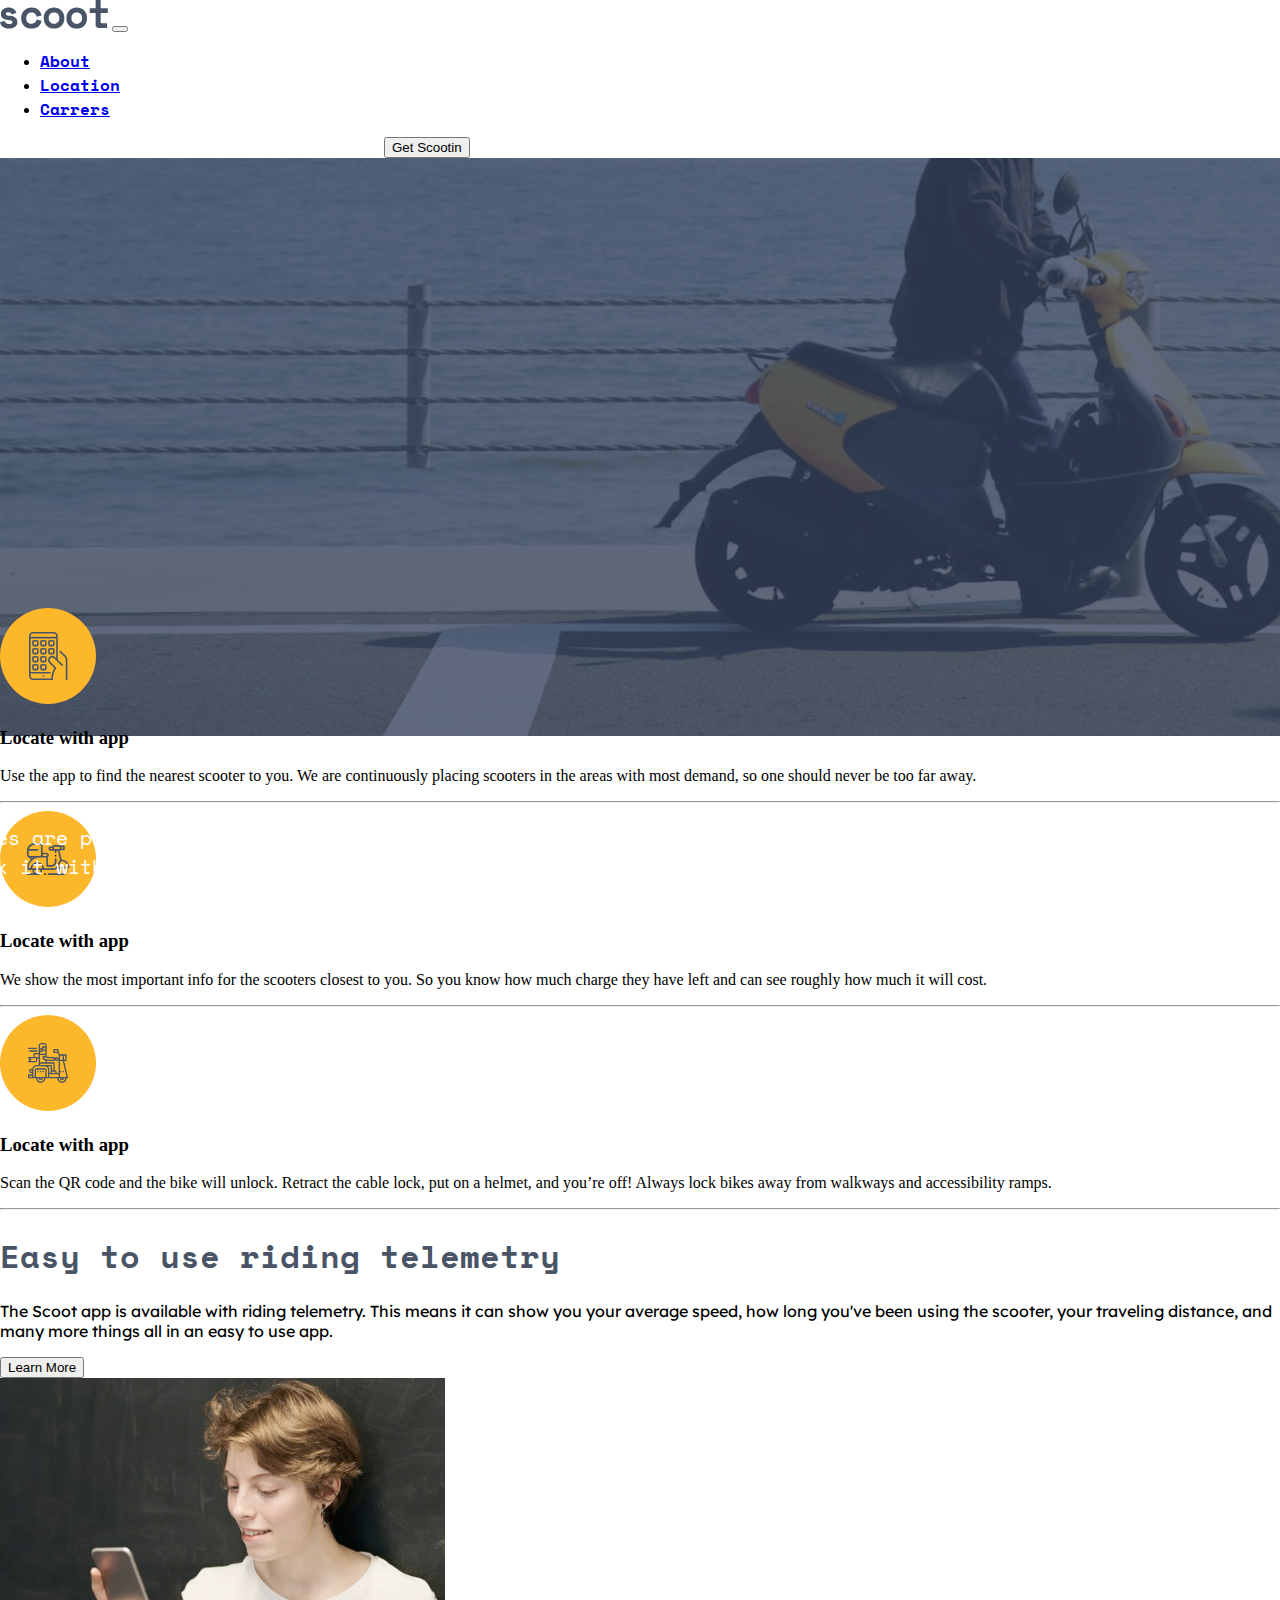
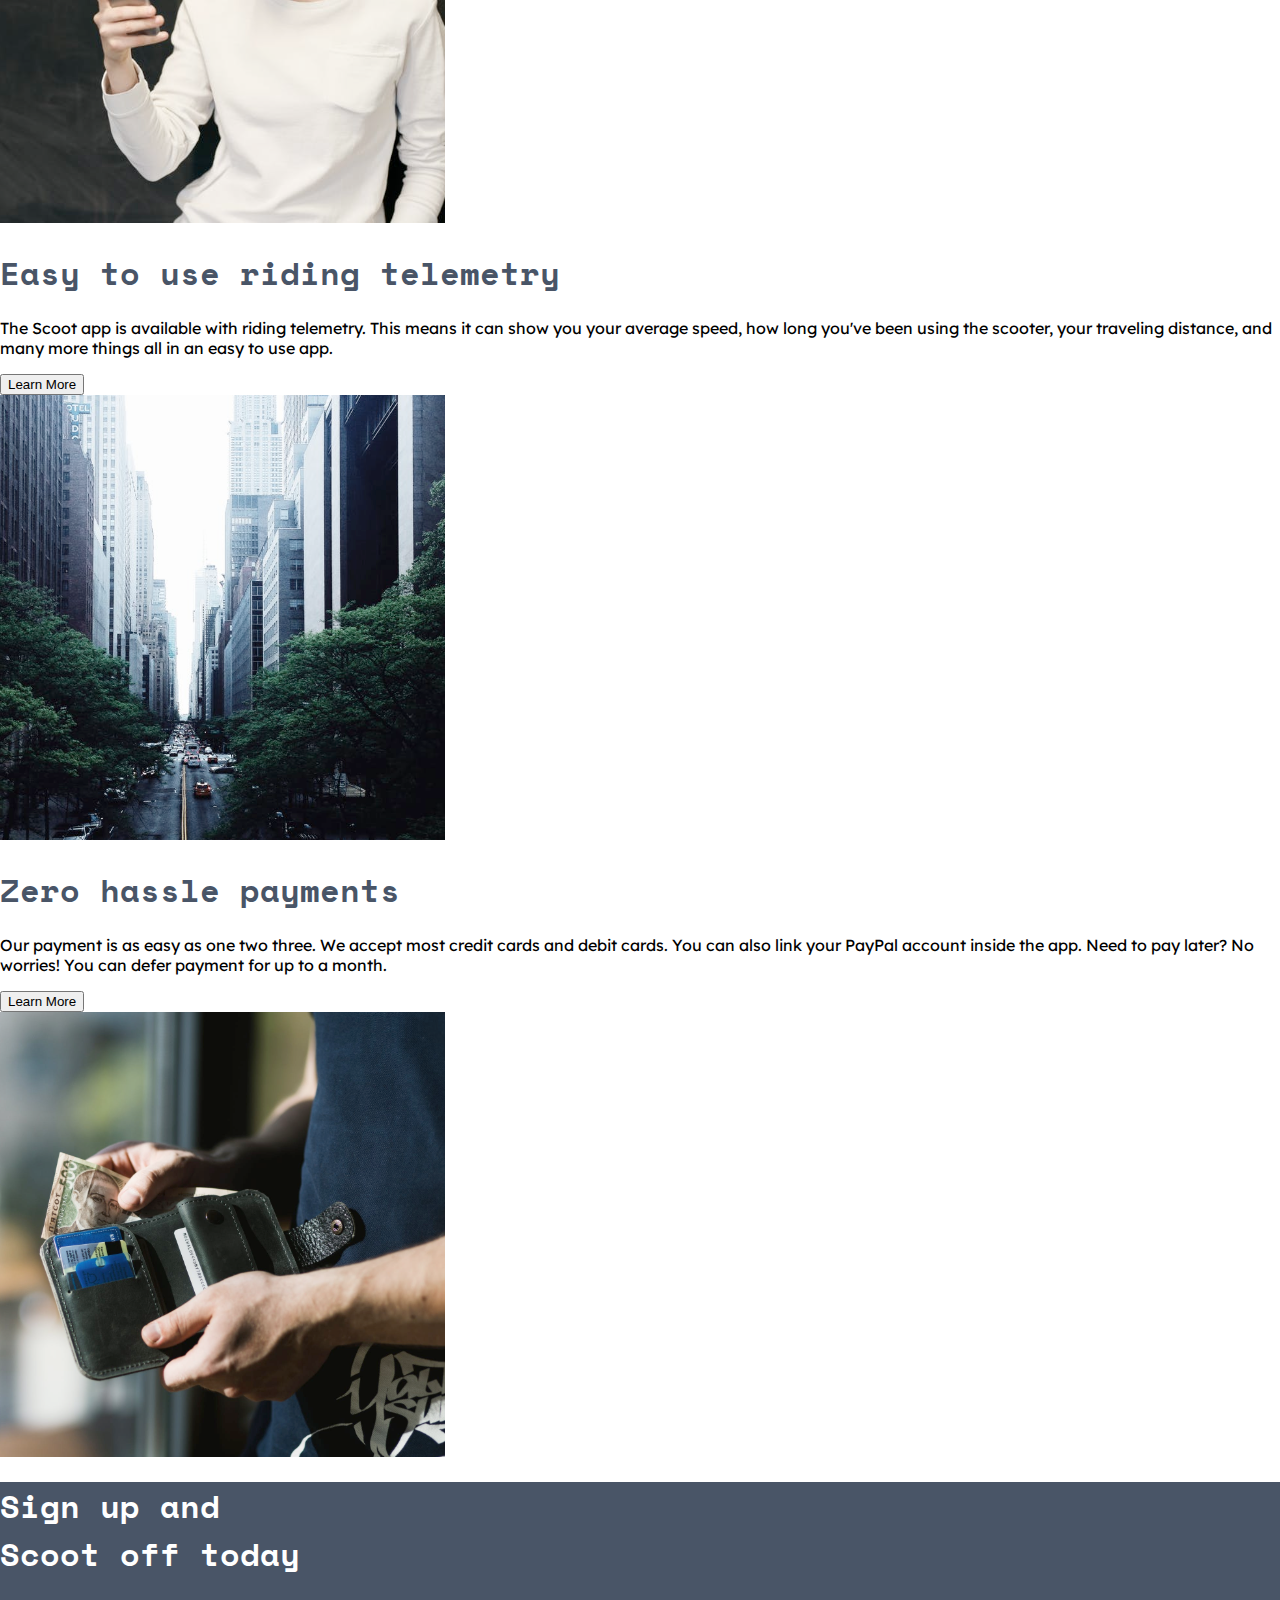
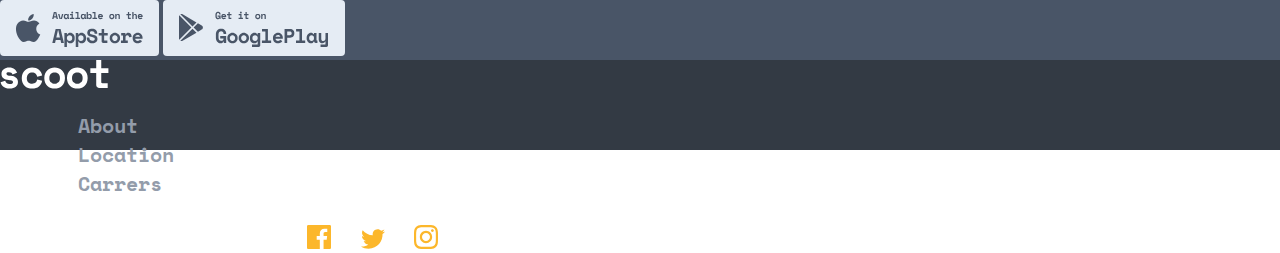
<file: index.html>
<!DOCTYPE html>
<html lang="en">
<head>
    <meta charset="UTF-8">
    <meta name="viewport" content="width=device-width, initial-scale=1.0">
    <link rel="stylesheet" href="style.css">
    <link href="https://cdn.jsdelivr.net/npm/bootstrap@5.1.3/dist/css/bootstrap.min.css" rel="stylesheet" integrity="sha384-1BmE4kWBq78iYhFldvKuhfTAU6auU8tT94WrHftjDbrCEXSU1oBoqyl2QvZ6jIW3" crossorigin="anonymous">
    <script src="https://cdn.jsdelivr.net/npm/bootstrap@5.1.3/dist/js/bootstrap.bundle.min.js" integrity="sha384-ka7Sk0Gln4gmtz2MlQnikT1wXgYsOg+OMhuP+IlRH9sENBO0LRn5q+8nbTov4+1p" crossorigin="anonymous"></script>
    <title>Document</title>
</head>
<body>
  <div class="container">
    <nav class="navbar navbar-expand-lg navbar-light bg-white align-items-center">
      <div class="container-fluid">
        <a class="navbar-brand" href="#"><img class="img-fluid" src="assets/images/scoot.svg" alt=""></a>
        <button class="navbar-toggler" type="button" data-bs-toggle="collapse" data-bs-target="#navbarNav" aria-controls="navbarNav" aria-expanded="false" aria-label="Toggle navigation">
          <span class="navbar-toggler-icon "></span>
        </button>
        <div class="collapse navbar-collapse order-md-2" id="navbarNav">
          <ul class="navbar-nav">
            <li class="nav-item">
              <a class="nav-link active ms-md-5 text-black-50" style="font-family: Space Mono; font-weight: bold;" aria-current="page" href="about.html">About</a>
            </li>
            <li class="nav-item">
              <a class="nav-link active ms-md-5 text-black-50" style="font-family: Space Mono; font-weight: bold;" aria-current="page" href="locations.html">Location</a>              
            </li>
            <li class="nav-item">
              <a class="nav-link active ms-md-5 text-black-50" style="font-family: Space Mono; font-weight: bold;" aria-current="page" href="carrers.html">Carrers</a>
            </li>
          </ul>
          <button type="button" class="btn btn-warning text-white buton">Get Scootin</button>
        </div>
        
      </div>
      
    </nav>
  </div>
  
    <div class="container-fluid">
        <div class="col-md-12">
            <div id="carouselExampleSlidesOnly" class="carousel slide s0" data-bs-ride="carousel">
                <div class="carousel-inner vh-md-50  ">
            <img class="img-fluid img0" src="assets/images/Bitmap.svg" alt="">
            <div class="position-absolute div0 " >
              <p class="m0 text-break">Scooter sharing <br> made simple</p>
              <p class="m1 text-break" >Scoot takes the hassle out of urban mobility. Our bikes  are placed in convenient locations in each of our cities.  Use our app to locate the nearest bike, unlock it with a  tap, and you’re away!</p>
              <button type="button" class="btn btn-warning text-white text-center">Get Scootin</button>
            </div>
                </div>
            </div></div></div>
          </div> 
    </div>
        
    <div class="container-fluid mt-5">
        <div class="row d-flex justify-content-around">
            <div class="col-md-3 ">
                <img src="assets/images/Group 8.svg" alt="">
                <h3 class="mt-4">Locate with app</h3>
                <p class="mt-4">Use the app to find the nearest scooter to you. We are continuously placing scooters in the areas with most demand, so one should never be too far away. </p><hr>
            </div>
            <div class="col-md-3 ">
                <img src="assets/images/Group 9.svg" alt="">
                <h3 class="mt-4">Locate with app</h3>
                <p class="mt-4">We show the most important info for the scooters closest to you. So you know how much charge they have left and can see roughly how much it will cost. </p><hr>
            </div>
            <div class="col-md-3 ">
                <img src="assets/images/Group 10.svg" alt="">
                <h3 class="mt-4 ">Locate with app</h3>
                <p class="mt-4">Scan the QR code and the bike will unlock. Retract the cable lock, put on a helmet, and you’re off! Always lock bikes away from walkways and accessibility ramps. </p><hr>
            </div>
        </div>
    </div>
    <div class="container mt-5">
      <div class="row mt-5">
        <div class="col-md-12 mt-5 d-md-flex">
          <div class="col-md-6 mt-5 ">
            <h1 style="font-family: Space Mono; font-weight: bold; color: #495567;">Easy to use riding telemetry</h1>
            <p class="text-black-50 mt-3" style="font-family: Lexend Deca;">The Scoot app is available with riding telemetry. This means it can show you your average speed, how long you've been using the scooter, your traveling distance, and many more things all in an easy to use app.</p>
            <button type="button" class="btn btn-warning text-white text-center mt-3">Learn More</button>
          </div>
          <div class="col-md-6 col-8 ms-md-5 ms-5"><img class="ms-md-5 img-fluid rounded-circle" src="assets/images/Bitmap1.svg" alt=""></div>
        </div>

        <div class="col-md-12 mt-5 d-md-flex">
          <div class="col-md-6 mt-5 order-1">
            <h1 style="font-family: Space Mono; font-weight: bold; color: #495567;">Easy to use riding telemetry</h1>
            <p class="text-black-50 mt-3" style="font-family: Lexend Deca;">The Scoot app is available with riding telemetry. This means it can show you your average speed, how long you've been using the scooter, your traveling distance, and many more things all in an easy to use app.</p>
            <button type="button" class="btn btn-warning text-white text-center mt-3">Learn More</button>
          </div>
          <div class="col-md-6 col-8 ms-md-5 ms-5"><img class="ms-md-5 img-fluid rounded-circle" src="assets/images/Bitmap2.svg" alt=""></div>
        </div>
        
        

        <div class="col-md-12 mt-5 d-md-flex">
          <div class="col-md-6 mt-5">
            <h1 style="font-family: Space Mono; font-weight: bold; color: #495567;">Zero hassle payments</h1>
            <p class="text-black-50 mt-3" style="font-family: Lexend Deca;">Our payment is as easy as one two three. We accept most credit cards and debit cards. You can also link your PayPal account inside the app. Need to pay later? No worries! You can defer payment for up to a month.</p>
            <button type="button" class="btn btn-warning text-white text-center mt-3">Learn More</button>
          </div>
          <div class="col-md-6 col-8 ms-md-5 ms-5"><img class="ms-md-5 img-fluid rounded-circle" src="assets/images/Bitmap 3.svg" alt=""></div>
        </div>
      </div>
    </div>
    <div class="container-fluid footer py-5 mt-5">
    <div class="container mt-5">
      <div class="row">
        <div class="col-md-12 d-md-flex justify-content-center text-center">
          <div class="col-md-6"><h1 class="mb-5 mb-5" style="font-family: Space Mono; font-weight: bold; color: white;">Sign up and <br> Scoot off today</h1></div>
          <div class="col-md-3 d-flex">
            <img class="img-fluid mb-md-3 " src="assets/images/Group 28.svg" alt="">
            <img class="img-fluid mb-md-3 ms-3" src="assets/images/Group 28 Copy.svg" alt="">
          </div>
        </div>
      </div>
    </div>
  </div>
  <div class="container-fluid footer1">
    <div class="container d-md-flex justify-content-md-between ">
      <img class="img-fluid mt-4 img1 " src="assets/images/scoot1.svg" alt="">
      <ul class="ul1 d-md-flex mt-4">
        <li class="m2">About</li>
        <li class="m2">Location</li>
        <li class="m2">Carrers</li>
      </ul>
      <div class="div3">
      <img class="re1" src="assets/images/Path.svg" alt="">
      <img class="re1" src="assets/images/Path (1).svg" alt="">
      <img class="re1" src="assets/images/Shape.svg" alt=""></div>
    </div>
    
    
</body>
</html>
</file>
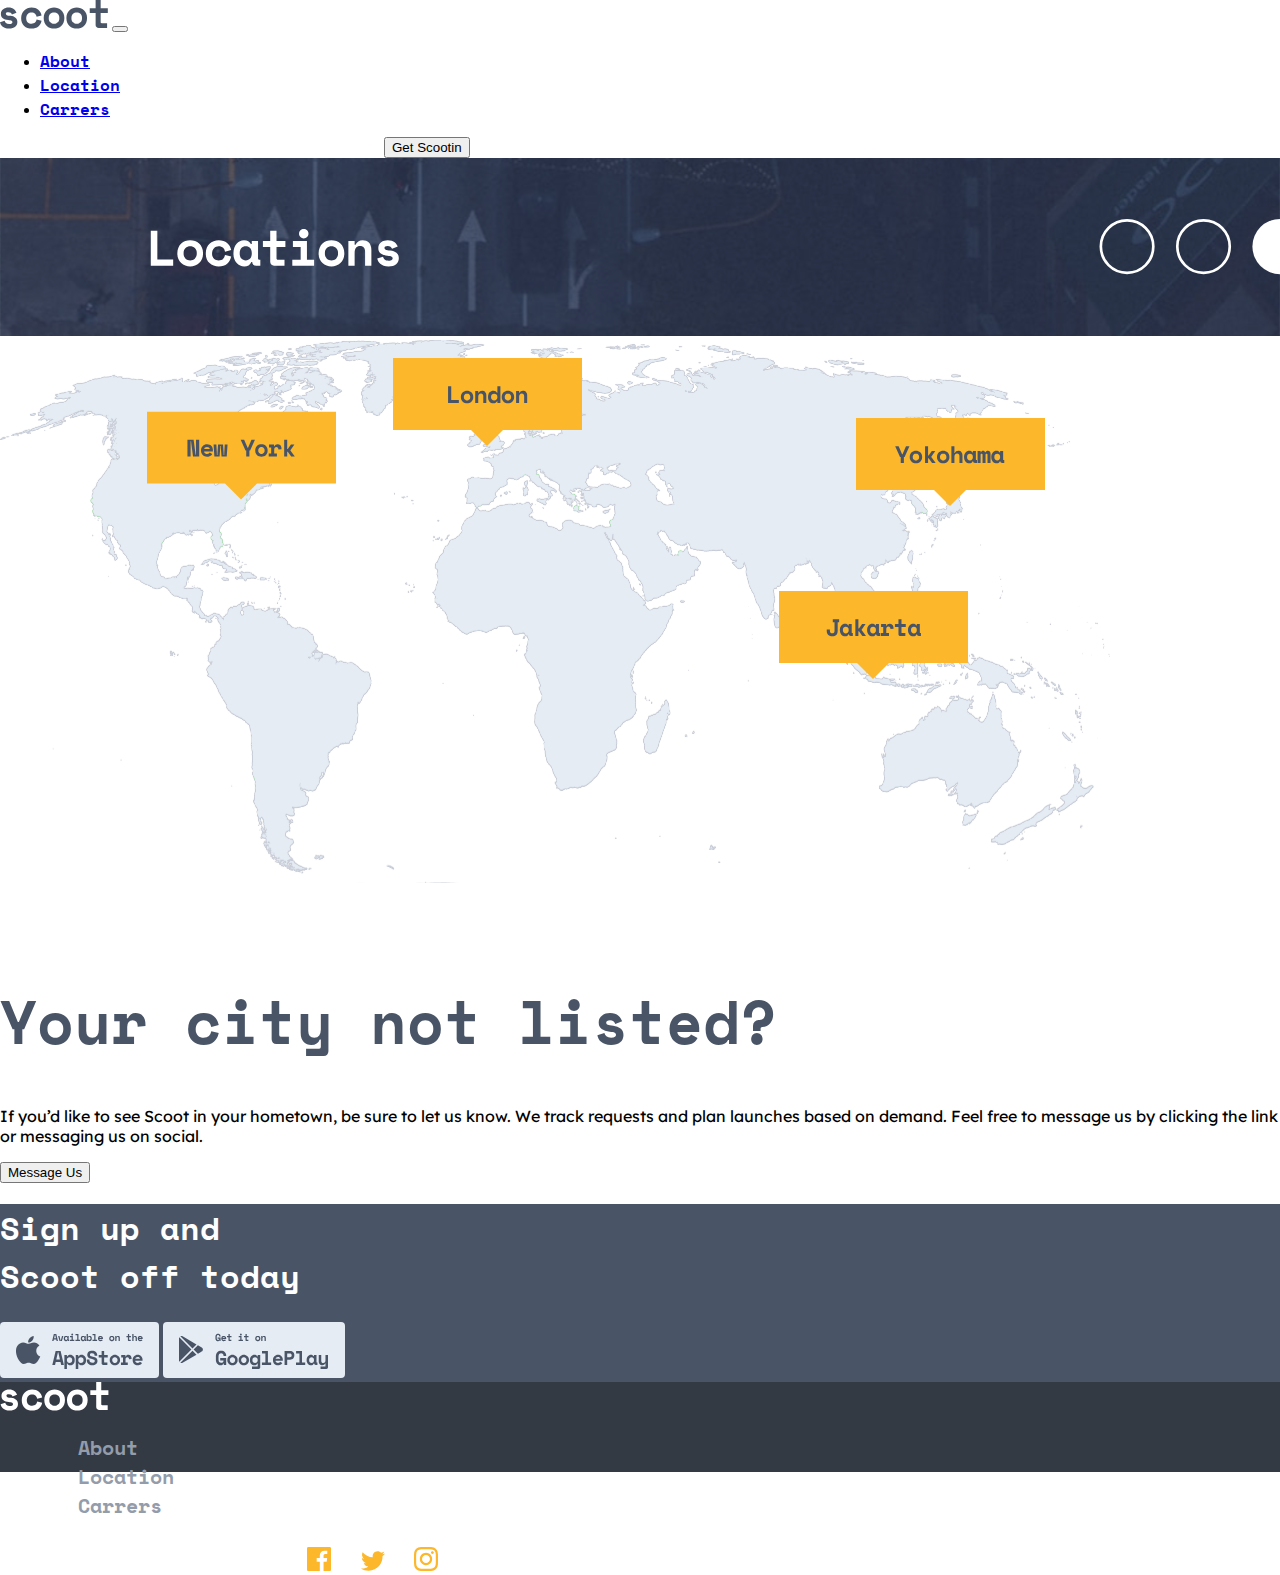
<file: locations.html>
<!DOCTYPE html>
<html lang="en">
<head>
    <meta charset="UTF-8">
    <meta name="viewport" content="width=device-width, initial-scale=1.0">
    <link rel="stylesheet" href="style.css">
    <link href="https://cdn.jsdelivr.net/npm/bootstrap@5.1.3/dist/css/bootstrap.min.css" rel="stylesheet" integrity="sha384-1BmE4kWBq78iYhFldvKuhfTAU6auU8tT94WrHftjDbrCEXSU1oBoqyl2QvZ6jIW3" crossorigin="anonymous">
    <script src="https://cdn.jsdelivr.net/npm/bootstrap@5.1.3/dist/js/bootstrap.bundle.min.js" integrity="sha384-ka7Sk0Gln4gmtz2MlQnikT1wXgYsOg+OMhuP+IlRH9sENBO0LRn5q+8nbTov4+1p" crossorigin="anonymous"></script>
    <title>Document</title>
</head>
<body>
    <div class="container">
        <nav class="navbar navbar-expand-lg navbar-light bg-white align-items-center">
          <div class="container-fluid">
            <a class="navbar-brand" href="index.html"><img class="img-fluid" src="assets/images/scoot.svg" alt=""></a>
            <button class="navbar-toggler" type="button" data-bs-toggle="collapse" data-bs-target="#navbarNav" aria-controls="navbarNav" aria-expanded="false" aria-label="Toggle navigation">
              <span class="navbar-toggler-icon "></span>
            </button>
            <div class="collapse navbar-collapse order-md-2" id="navbarNav">
              <ul class="navbar-nav">
                <li class="nav-item">
                  <a class="nav-link active ms-md-5 text-black-50" style="font-family: Space Mono; font-weight: bold;" aria-current="page" href="about.html">About</a>
                </li>
                <li class="nav-item">
                  <a class="nav-link active ms-md-5 text-black-50" style="font-family: Space Mono; font-weight: bold;" aria-current="page" href="#">Location</a>              
                </li>
                <li class="nav-item">
                  <a class="nav-link active ms-md-5 text-black-50" style="font-family: Space Mono; font-weight: bold;" aria-current="page" href="carrers.html">Carrers</a>
                </li>
              </ul>
              <button type="button" class="btn btn-warning text-white buton">Get Scootin</button>
            </div>
            
          </div>
          
        </nav>
      </div>
      <img style="width: 100%;" class="img-fluid" src="assets/images/Group 2.svg" alt="">
      <div class="container my-5 py-5 align-items-center">
      <img class="img-fluid ms-md-5" src="assets/images/Group 7.svg" alt="">
        </div>
        <div class="container">
            <div class="row">
                <div class="col-md-12 d-md-flex  align-items-center">
                    <div class="col-md-4">
                        <h1 style="font-family: Space Mono; font-weight: bold; color: #495567; font-size: 60px;" class="text-center  b1">Your city not listed?</h1>
                    </div>
                    <div class="col-md-4 mt-5 mx-5">
                        <p style="font-family: Lexend Deca;" class="mt-5">If you’d like to see Scoot in your hometown, be sure to let us know. We track requests and plan launches based on demand. Feel free to message us by clicking the link or messaging us on social.</p>
                    </div>
                    <div class="col-md-4 mt-5 mx-5">
                        <button type="button" class="btn btn-lg text-white btn-warning  buton20">Message Us</button>
                    </div>
                </div>
            </div>
        </div>
        <div class="container-fluid footer py-5 mt-5">
            <div class="container mt-5">
              <div class="row">
                <div class="col-md-12 d-md-flex justify-content-center text-center">
                  <div class="col-md-6"><h1 class="mb-5 mb-5" style="font-family: Space Mono; font-weight: bold; color: white;">Sign up and <br> Scoot off today</h1></div>
                  <div class="col-md-3 d-flex">
                    <img class="img-fluid mb-md-3 " src="assets/images/Group 28.svg" alt="">
                    <img class="img-fluid mb-md-3 ms-3" src="assets/images/Group 28 Copy.svg" alt="">
                  </div>
                </div>
              </div>
            </div>
          </div>
          <div class="container-fluid footer1">
            <div class="container d-md-flex justify-content-md-between ">
              <img class="img-fluid mt-4 img1 " src="assets/images/scoot1.svg" alt="">
              <ul class="ul1 d-md-flex mt-4">
                <li class="m2">About</li>
                <li class="m2">Location</li>
                <li class="m2">Carrers</li>
              </ul>
              <div class="div3">
              <img class="re1" src="assets/images/Path.svg" alt="">
              <img class="re1" src="assets/images/Path (1).svg" alt="">
              <img class="re1" src="assets/images/Shape.svg" alt=""></div>
            </div>
</body>
</html>
</file>
<file: style.css>
@font-face {
    font-family: Space Mono;
    src: url(assets/fonts/Space_Mono/SpaceMono-Bold.ttf);
    font-weight: bold;
}
@font-face {
    font-family: Space Mono;
    src: url(assets/fonts/Space_Mono/SpaceMono-Regular.ttf);
    font-weight: 400;
}
@font-face {
    font-family: Lexend Deca;
    src: url(assets/fonts/Lexend_Deca/LexendDeca-Regular.ttf);
    font-weight: 410;
}

body {
    margin: 0;
    padding: 0;
    border: 0;
    outline:0;
}
.img0{
    width: 100%;
}
.m0{
    font-family: Space Mono;
    font-weight: bold;
    font-size: 50px;
}
.m1{
    font-family: Space Mono;
    font-weight: 400;
    font-size: 20px;
}
.carousel-inner {
    height: 50vh;
  }
.div0{
    top: 50%; 
    left: 50%; 
    transform: translate(-50%, -50%); 
    color: white; 
    font-size: 3rem;
}
.div1{
    height: 2vh;
    background-color: #E5ECF4;
}
.footer{
    background-color: #495567;
}
.p1{
    color: #939CAA;
}
.buton{
    margin-left: 30vw;
}
.footer1{
    background-color: #333A44;
    height: 10vh;
}
.ul1{
    list-style-type: none;
    margin-left: vw;
    margin-top: 2vh;
}
.m2{
    font-family: Space Mono;
    font-weight: bold;
    font-size: 20px;
    color: #939CAA;
    margin-left: 3vw;
}
.div3{
    margin-top: 3vh;
    margin-left: 22vw;
}
.re1{
    margin-left: 2vw;
}
.b1{
    margin-top: 10vh;
}
@media screen and (max-width: 768px){
    .carousel-inner {
        min-height: 00px;
        
    }
    .m0{
        font-family: Space Mono;
        font-weight: bold;
        font-size: 20px;
    }
    .m1{
        font-family: Space Mono;
        font-weight: 400;
        font-size: 8px;
    }
    .buton{
        width: 10vw;
    }
    .div0{
        top: 40%; 
        left: 50%; 
        transform: translate(-50%, -50%); 
        color: white; 
        font-size: 3rem;
    }
    .img0{
        width: 100%;
        height: 100%;
    }
    .div1{
        height: 0vh;
        background-color: #E5ECF4;
    }
    .buton{
        margin-left: 0vw;
    }
    .footer1{
        background-color: #333A44;
        height: 45vh;
    }
    .img1{
        margin-left: 25vw;
    }
    .ul1{
        list-style-type: none;
        margin-left: 15vw;
        margin-top: 2vh;
    }
    .m2{
        font-family: Space Mono;
        font-weight: bold;
        font-size: 20px;
        color: #939CAA;
        margin-left: 3vw;
        margin-top: 2vh;
    }
    .buton20{
        margin-left: 20vw;
    }
}
</file>
